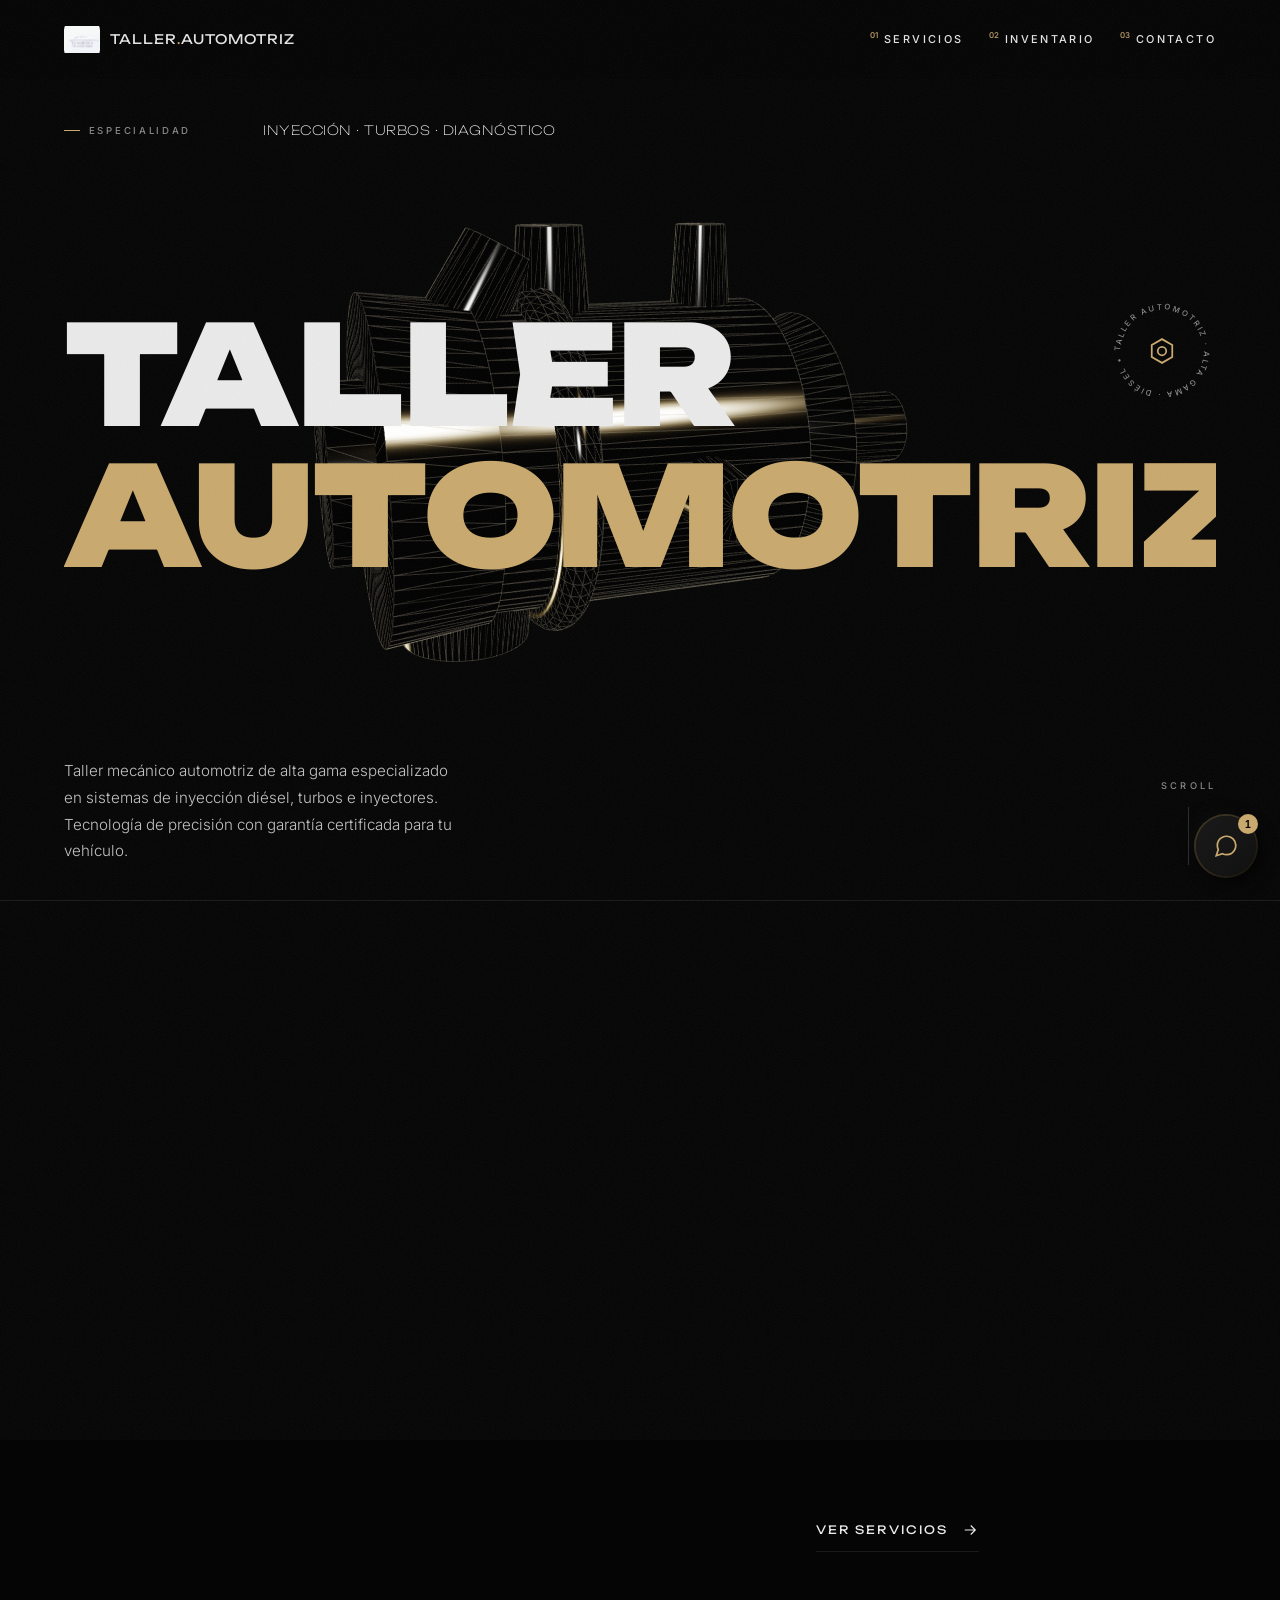
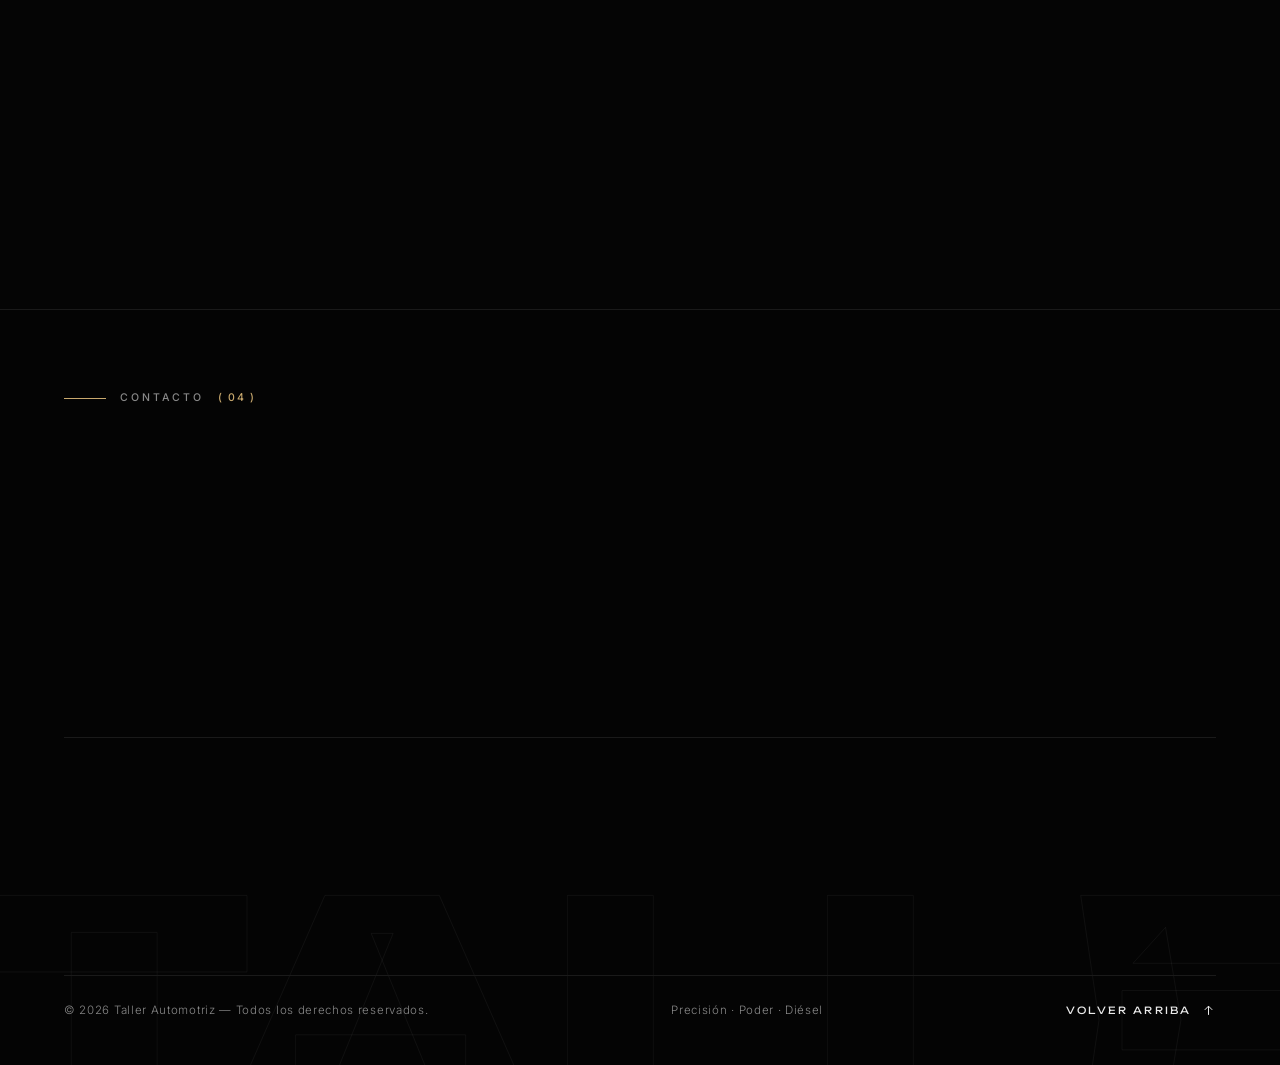
<file: index.html>
<!DOCTYPE html>
<html lang="es">
<head>
  <meta charset="UTF-8" />
    <meta name="viewport" content="width=device-width, initial-scale=1.0" />
    <meta name="theme-color" content="#0d0d0d" />
    <meta http-equiv="Cache-Control" content="no-cache, no-store, must-revalidate" />
    <meta
    name="description"
    content="Taller Automotriz de Alta Gama — Especialistas en sistemas de inyección diésel, bombas, inyectores y turbos. Servicios premium de reparación y reconstrucción."
  />
  <title>Taller Automotriz de Alta Gama · Especialistas en Diésel</title>

  <!-- ============ TIPOGRAFÍAS (Unbounded + Inter) ============ -->
  <link rel="preconnect" href="https://fonts.googleapis.com" />
  <link rel="preconnect" href="https://fonts.gstatic.com" crossorigin />
  <link
    href="https://fonts.googleapis.com/css2?family=Unbounded:wght@200;400;700;900&family=Inter:wght@300;400;500&display=swap"
    rel="stylesheet"
  />

  <!-- ============ HOJA DE ESTILOS ============ -->
    <link rel="stylesheet" href="/styles.css?v=3" />
  <link rel="icon" type="image/jpeg" href="/tumarca aqui.jpeg" />
</head>

<body>
  <!-- ============================================================
       PRELOADER — letras animadas + barra de progreso
       ============================================================ -->
  <div class="preloader" id="preloader" aria-hidden="true">
    <div class="preloader__inner">
      <img src="/tumarca aqui.jpeg" alt="Tu marca aquí" class="preloader__logo" />
      <div class="preloader__words">
        <span class="preloader__word">
          <span class="preloader__letter">T</span><span class="preloader__letter">A</span><span class="preloader__letter">L</span><span class="preloader__letter">L</span><span class="preloader__letter">E</span><span class="preloader__letter">R</span>
        </span>
        <span class="preloader__word preloader__word--accent">
          <span class="preloader__letter">A</span><span class="preloader__letter">U</span><span class="preloader__letter">T</span><span class="preloader__letter">O</span><span class="preloader__letter">M</span><span class="preloader__letter">O</span><span class="preloader__letter">T</span><span class="preloader__letter">R</span><span class="preloader__letter">I</span><span class="preloader__letter">Z</span>
        </span>
      </div>

      <p class="preloader__tagline">Taller Automotriz de Alta Gama — Especialistas en Diésel</p>

      <div class="preloader__bar-wrap">
        <div class="preloader__bar">
          <div class="preloader__bar-fill" id="preloader-bar-fill"></div>
        </div>
        <span class="preloader__percent"><span id="preloader-percent">00</span>%</span>
      </div>
    </div>
  </div>

   <!-- ============================================================
        CAPA 3D — canvas fijo al fondo (Three.js)
        ============================================================ -->
  <canvas id="webgl-canvas" class="webgl" aria-hidden="true"></canvas>

  <!-- Grano de película sutil sobre toda la página -->
  <div class="grain" aria-hidden="true"></div>

  <!-- ============================================================
       NAVEGACIÓN FIJA (mix-blend-mode: difference)
       ============================================================ -->
  <header class="nav" id="nav">
    <a href="#inicio" class="nav__logo hover-target">
       <img src="/tumarca aqui.jpeg" alt="Tu marca aquí" class="nav__logo-img" />
       <span class="nav__logo-text">TALLER<span class="nav__logo-dot">.</span>AUTOMOTRIZ</span>
    </a>
    <nav class="nav__links" aria-label="Navegación principal">
      <a href="#servicios" class="nav__link hover-target"><sup>01</sup>Servicios</a>
      <a href="#inventario" class="nav__link hover-target"><sup>02</sup>Inventario</a>
      <a href="#contacto" class="nav__link hover-target"><sup>03</sup>Contacto</a>
    </nav>
    <button class="nav__burger hover-target" id="nav-burger" aria-label="Abrir menú" aria-expanded="false">
      <span class="nav__burger-line"></span>
      <span class="nav__burger-line"></span>
      <span class="nav__burger-line"></span>
    </button>
  </header>

  <!-- Menú mobile overlay -->
  <div class="nav__mobile" id="nav-mobile" aria-hidden="true">
    <div class="nav__mobile-inner">
      <nav class="nav__mobile-links" aria-label="Menú móvil">
        <a href="#servicios" class="nav__mobile-link hover-target"><span class="nav__mobile-num">01</span>Servicios</a>
        <a href="#inventario" class="nav__mobile-link hover-target"><span class="nav__mobile-num">02</span>Inventario</a>
        <a href="#contacto" class="nav__mobile-link hover-target"><span class="nav__mobile-num">03</span>Contacto</a>
      </nav>
      <div class="nav__mobile-contact">
        <a href="tel:+50685310000" class="nav__mobile-contact-link hover-target">+506 8531-0000</a>
        <a href="https://wa.me/50685310000" target="_blank" rel="noopener" class="nav__mobile-contact-link hover-target">WhatsApp</a>
        <a href="mailto:contacto@tallerautomotriz.com" class="nav__mobile-contact-link hover-target">contacto@tallerautomotriz.com</a>
      </div>
    </div>
  </div>

  <!-- ============================================================
       CONTENIDO PRINCIPAL
       ============================================================ -->
  <main class="site">
    <!-- ================= HERO — 100vh ================= -->
    <section class="hero" id="inicio">
      <div class="hero__meta">
        <span class="hero__meta-label">Especialidad</span>
        <span class="hero__meta-value">Inyección · Turbos · Diagnóstico</span>
      </div>

      <h1 class="hero__title">
         <span class="hero__line"><span class="hero__line-inner">Taller</span></span>
         <span class="hero__line"><span class="hero__line-inner hero__line-inner--accent">Automotriz</span></span>
       </h1>

       <div class="hero__bottom">
         <p class="hero__desc">
           Taller mecánico automotriz de alta gama especializado en sistemas
           de inyección diésel, turbos e inyectores. Tecnología de precisión
           con garantía certificada para tu vehículo.
         </p>

        <div class="hero__scroll">
          <span class="hero__scroll-text">Scroll</span>
          <span class="hero__scroll-line"><span class="hero__scroll-dot"></span></span>
        </div>
      </div>

      <!-- Sello giratorio decorativo -->
      <div class="hero__badge" aria-hidden="true">
        <svg viewBox="0 0 120 120">
          <defs>
            <path id="badge-circle" d="M60,60 m-46,0 a46,46 0 1,1 92,0 a46,46 0 1,1 -92,0" />
          </defs>
          <text class="hero__badge-text">
            <textPath href="#badge-circle">
               TALLER AUTOMOTRIZ · ALTA GAMA · DIÉSEL •
             </textPath>
          </text>
        </svg>
        <svg class="hero__badge-icon" viewBox="0 0 24 24" fill="none" stroke="currentColor" stroke-width="1.4">
          <polygon points="12 2.5 20.2 7.25 20.2 16.75 12 21.5 3.8 16.75 3.8 7.25" />
          <circle cx="12" cy="12" r="3.4" />
        </svg>
      </div>
    </section>

    <!-- ================= DETAILS — sección sticky 300vh ================= -->
    <section class="details" id="detalles">
      <div class="details__pin">
        <div class="details__content">
          <p class="label">
            <span class="label__line"></span>
            Especialistas en Diésel
            <span class="label__index">( 01 )</span>
          </p>

          <h2 class="details__title">
            Sistemas de <span class="details__title--stroke">Inyección</span> Diésel
          </h2>

          <p class="details__text">
            Reparamos y reconstruimos bombas de inyección, inyectores y turbos con
            equipo especializado y personal capacitado. Cada servicio incluye
            diagnóstico, repuestos certificados y garantía por escrito — porque en
            diésel, la precisión no es opcional.
          </p>

          <!-- Stats 2x2 -->
          <div class="details__stats">
            <div class="stat hover-target">
              <span class="stat__value">
                <span class="stat__num" data-count="15">0</span><span class="stat__suffix">+</span>
              </span>
              <span class="stat__label">Años de Experiencia</span>
            </div>
            <div class="stat hover-target">
              <span class="stat__value">
                <span class="stat__num" data-count="500">0</span><span class="stat__suffix">+</span>
              </span>
              <span class="stat__label">Bombas Reparadas</span>
            </div>
            <div class="stat hover-target">
              <span class="stat__value">
                <span class="stat__num" data-count="100">0</span><span class="stat__suffix">%</span>
              </span>
              <span class="stat__label">Garantía Certificada</span>
            </div>
            <div class="stat hover-target">
              <span class="stat__value">
                <span class="stat__num" data-count="24">0</span><span class="stat__suffix">h</span>
              </span>
              <span class="stat__label">Diagnóstico Express</span>
            </div>
          </div>
        </div>

        <!-- Columna derecha: ficha técnica -->
        <aside class="details__aside">
           <span class="details__aside-index">ESPECIALIZADO</span>
          <ul class="details__specs">
            <li><span class="details__specs-mark">—</span>Bomba de inyección diésel — reparación y calibración</li>
            <li><span class="details__specs-mark">—</span>Diagnóstico computarizado — equipo especializado</li>
            <li><span class="details__specs-mark">—</span>Inyectores piezo y solenoide — venta e instalación</li>
            <li><span class="details__specs-mark">—</span>Turbos new y remanufacturados</li>
            <li><span class="details__specs-mark">—</span>Servicio a equipo liviano, pesado, estacionario y marítimo</li>
          </ul>
          <a href="#servicios" class="details__link hover-target">
            Ver servicios
            <svg viewBox="0 0 24 24" fill="none" stroke="currentColor" stroke-width="1.6">
              <path d="M5 12h14M13 6l6 6-6 6" />
            </svg>
          </a>
        </aside>
      </div>
    </section>

    <!-- ================= SERVICES ================= -->
    <section class="services" id="servicios">
      <!-- Marquee infinito -->
      <div class="marquee" aria-hidden="true">
        <div class="marquee__track">
          <div class="marquee__group">
            <span class="marquee__item">Bombas</span><span class="marquee__sep">/</span>
            <span class="marquee__item marquee__item--stroke">Inyectores</span><span class="marquee__sep">/</span>
            <span class="marquee__item">Turbos</span><span class="marquee__sep">/</span>
            <span class="marquee__item marquee__item--stroke">Diagnóstico</span><span class="marquee__sep">/</span>
          </div>
          <div class="marquee__group">
            <span class="marquee__item">Bombas</span><span class="marquee__sep">/</span>
            <span class="marquee__item marquee__item--stroke">Inyectores</span><span class="marquee__sep">/</span>
            <span class="marquee__item">Turbos</span><span class="marquee__sep">/</span>
            <span class="marquee__item marquee__item--stroke">Diagnóstico</span><span class="marquee__sep">/</span>
          </div>
        </div>
      </div>

      <div class="services__inner">
        <div class="services__head">
          <p class="label">
            <span class="label__line"></span>
            Lo que hacemos
            <span class="label__index">( 02 )</span>
          </p>
          <h2 class="services__title">Servicios diésel especializados</h2>
        </div>
        <p class="services__intro">
          Más de 15 años de experiencia. Venta, reparación y reconstrucción de
          sistemas de inyección diésel con garantía y respaldo.
        </p>

        <!-- Grid de tarjetas -->
        <div class="services__grid">
          <article class="service-card hover-target">
            <span class="service-card__ghost" aria-hidden="true">01</span>
            <span class="service-card__num">01 / Inyección</span>
            <h3 class="service-card__title">Bombas de Inyección</h3>
            <p class="service-card__desc">
              Reparación, reconstrucción y venta de bombas de inyección diésel.
              Diagnóstico computarizado con equipo especializado y garantía en cada servicio.
            </p>
            <ul class="service-card__list">
              <li>Bombas Common Rail y rotativas</li>
              <li>Calibración con banco de pruebas</li>
              <li>Componentes certificados</li>
            </ul>
            <a href="#contacto" class="service-card__cta hover-target">
              Solicitar servicio
              <svg viewBox="0 0 24 24" fill="none" stroke="currentColor" stroke-width="1.6">
                <path d="M7 17L17 7M9 7h8v8" />
              </svg>
            </a>
          </article>

          <article class="service-card hover-target">
            <span class="service-card__ghost" aria-hidden="true">02</span>
            <span class="service-card__num">02 / Componentes</span>
            <h3 class="service-card__title">Inyectores &amp; Turbos</h3>
            <p class="service-card__desc">
              Venta e instalación de inyectores y turbocargadores para todo tipo de
              equipo liviano, pesado, estacionario y marítimo.
            </p>
            <ul class="service-card__list">
              <li>Inyectores piezo y solenoide</li>
              <li>Turbos new y remanufacturados</li>
              <li>Prueba y ajuste post-instalación</li>
            </ul>
            <a href="#contacto" class="service-card__cta hover-target">
              Solicitar servicio
              <svg viewBox="0 0 24 24" fill="none" stroke="currentColor" stroke-width="1.6">
                <path d="M7 17L17 7M9 7h8v8" />
              </svg>
            </a>
          </article>

          <article class="service-card hover-target">
            <span class="service-card__ghost" aria-hidden="true">03</span>
            <span class="service-card__num">03 / Diagnóstico</span>
            <h3 class="service-card__title">Servicio Especializado</h3>
            <p class="service-card__desc">
              Diagnóstico computarizado, mantenimiento preventivo y correctivo.
              Personal capacitado con más de 15 años de experiencia en sistemas diésel.
            </p>
            <ul class="service-card__list">
              <li>Escáner diagnóstico diésel</li>
              <li>Mantenimiento preventivo</li>
              <li>Servicio a domicilio</li>
            </ul>
            <a href="#contacto" class="service-card__cta hover-target">
              Solicitar servicio
              <svg viewBox="0 0 24 24" fill="none" stroke="currentColor" stroke-width="1.6">
                <path d="M7 17L17 7M9 7h8v8" />
              </svg>
            </a>
          </article>
        </div>
      </div>

      <!-- ================= INVENTARIO / PLATAFORMAS ================= -->
      <div class="inventory" id="inventario">
        <div class="inventory__inner">
          <p class="label">
            <span class="label__line"></span>
            Inventario &amp; Plataformas
            <span class="label__index">( 03 )</span>
          </p>
          <h2 class="inventory__title">Plataformas que&nbsp;atendemos</h2>
          <p class="inventory__text">
            Servicio a todo tipo de equipo diésel: liviano, pesado, estacionario y
             marítimo. Componentes originales y alternos certificados.
          </p>

          <div class="inventory__chips">
            <span class="chip hover-target">Cummins</span>
            <span class="chip hover-target">Caterpillar</span>
            <span class="chip hover-target">Duramax</span>
            <span class="chip hover-target">Power Stroke</span>
            <span class="chip hover-target">Hino</span>
            <span class="chip hover-target">Isuzu</span>
            <span class="chip hover-target">Mitsubishi Fuso</span>
            <span class="chip hover-target">Kubota</span>
            <span class="chip hover-target">Yanmar</span>
            <span class="chip hover-target">Volvo Penta</span>
          </div>
        </div>
      </div>
    </section>

    <!-- ================= FOOTER / CONTACTO ================= -->
    <footer class="footer" id="contacto">
       <span class="footer__ghost" aria-hidden="true">Taller</span>

      <div class="footer__inner">
        <div class="footer__cta">
          <p class="label">
            <span class="label__line"></span>
            Contacto
            <span class="label__index">( 04 )</span>
          </p>
           <a href="mailto:info@tallerautomotriz.com" class="footer__cta-link hover-target">
            <span>¿Listo para potenciar<br />tu motor<span class="footer__cta-accent">?</span></span>
            <span class="footer__cta-arrow" aria-hidden="true">
              <svg viewBox="0 0 24 24" fill="none" stroke="currentColor" stroke-width="1.4">
                <path d="M7 17L17 7M9 7h8v8" />
              </svg>
            </span>
          </a>
        </div>

        <div class="footer__grid">
          <div class="footer__col">
            <h4 class="footer__col-title">Taller</h4>
             <p class="footer__col-text">
               Dirección disponible bajo consulta.<br />
               Servicio a nivel nacional e internacional.
             </p>
          </div>

          <div class="footer__col">
            <h4 class="footer__col-title">Directo</h4>
            <p class="footer__col-text">
              <a href="tel:+50685310000" class="footer__col-link hover-target">+506 8531-0000</a><br />
              <a href="https://wa.me/50685310000" target="_blank" rel="noopener" class="footer__col-link hover-target">WhatsApp · +506 8531-0000</a><br />
               <a href="mailto:info@tallerautomotriz.com" class="footer__col-link hover-target">info@tallerautomotriz.com</a>
            </p>
          </div>

          <div class="footer__col">
            <h4 class="footer__col-title">Horario</h4>
            <p class="footer__col-text">
              Lun — Vie · 7:30 – 17:00<br />
              Sáb · 8:00 – 12:00<br />
              <span class="footer__col-muted">Dom · cerrado</span>
            </p>
          </div>

          <div class="footer__col">
            <h4 class="footer__col-title">Redes</h4>
            <ul class="footer__social">
              <li>
                <a href="https://www.facebook.com/tallerautomotriz" target="_blank" rel="noopener" class="footer__social-link hover-target">
                  Facebook
                  <svg viewBox="0 0 24 24" fill="none" stroke="currentColor" stroke-width="1.6"><path d="M7 17L17 7M9 7h8v8" /></svg>
                </a>
              </li>
              <li>
                <a href="https://www.instagram.com" target="_blank" rel="noopener" class="footer__social-link hover-target">
                  Instagram
                  <svg viewBox="0 0 24 24" fill="none" stroke="currentColor" stroke-width="1.6"><path d="M7 17L17 7M9 7h8v8" /></svg>
                </a>
              </li>
              <li>
                <a href="https://www.youtube.com" target="_blank" rel="noopener" class="footer__social-link hover-target">
                  YouTube
                  <svg viewBox="0 0 24 24" fill="none" stroke="currentColor" stroke-width="1.6"><path d="M7 17L17 7M9 7h8v8" /></svg>
                </a>
              </li>
            </ul>
          </div>
        </div>

        <div class="footer__bottom">
         <span>© 2026 Taller Automotriz — Todos los derechos reservados.</span>
           <span class="footer__bottom-mid">Precisión · Poder · Diésel</span>
          <a href="#inicio" class="footer__top hover-target">
            Volver arriba
            <svg viewBox="0 0 24 24" fill="none" stroke="currentColor" stroke-width="1.6">
              <path d="M12 19V5M6 11l6-6 6 6" />
            </svg>
          </a>
        </div>
      </div>
    </footer>
  </main>

  <!-- ============================================================
       CHATBOT ASISTENTE IA — widget flotante
       ============================================================ -->
  <div class="chatbot" id="chatbot">
    <button class="chatbot__toggle hover-target" id="chatbot-toggle" aria-label="Abrir chat">
      <svg class="chatbot__icon-chat" viewBox="0 0 24 24" fill="none" stroke="currentColor" stroke-width="1.6">
        <path d="M21 11.5a8.38 8.38 0 0 1-.9 3.8 8.5 8.5 0 0 1-7.6 4.7 8.38 8.38 0 0 1-3.8-.9L3 21l1.9-5.7a8.38 8.38 0 0 1-.9-3.8 8.5 8.5 0 0 1 4.7-7.6 8.38 8.38 0 0 1 3.8-.9h.5a8.48 8.48 0 0 1 8 8v.5z"/>
      </svg>
      <svg class="chatbot__icon-close" viewBox="0 0 24 24" fill="none" stroke="currentColor" stroke-width="2">
        <path d="M18 6L6 18M6 6l12 12"/>
      </svg>
      <span class="chatbot__badge">1</span>
    </button>

    <div class="chatbot__window" id="chatbot-window">
      <div class="chatbot__header">
        <div class="chatbot__header-info">
          <div class="chatbot__avatar">
             <img src="/tumarca aqui.jpeg" alt="Tu marca aquí" />
          </div>
          <div>
             <h4 class="chatbot__name">Taller Automotriz IA</h4>
            <span class="chatbot__status"><span class="chatbot__status-dot"></span>En línea 24/7</span>
          </div>
        </div>
        <button class="chatbot__close hover-target" id="chatbot-close" aria-label="Cerrar chat">
          <svg viewBox="0 0 24 24" fill="none" stroke="currentColor" stroke-width="2"><path d="M18 6L6 18M6 6l12 12"/></svg>
        </button>
      </div>

      <div class="chatbot__messages" id="chatbot-messages">
        <div class="chatbot__msg chatbot__msg--bot">
           <p>¡Hola! Soy el asistente de <strong>Taller Automotriz</strong>. 👋</p>
           <p>¿En qué puedo ayudarle hoy? Puedo ayudarle con:</p>
          <ul>
            <li>🔧 Bombas de inyección</li>
            <li>💨 Inyectores y turbos</li>
            <li>📞 Agendar una cita</li>
            <li>💰 Cotizaciones</li>
          </ul>
        </div>
      </div>

      <form class="chatbot__input" id="chatbot-form">
        <input type="text" id="chatbot-input" placeholder="Escriba su consulta..." autocomplete="off" />
        <button type="submit" class="chatbot__send hover-target" aria-label="Enviar">
          <svg viewBox="0 0 24 24" fill="none" stroke="currentColor" stroke-width="1.8"><path d="M22 2L11 13M22 2l-7 20-4-9-9-4 20-7z"/></svg>
        </button>
      </form>
    </div>
  </div>

  <!-- ============================================================
       LIBRERÍAS (locales) — Three.js · GSAP + ScrollTrigger · Lenis
       ============================================================ -->
  <script src="/vendor/three.min.js"></script>
  <script src="/vendor/gsap.min.js"></script>
  <script src="/vendor/ScrollTrigger.min.js"></script>
  <script src="/vendor/lenis.min.js"></script>

  <!-- Lógica principal -->
  <script src="/main.js?v=3"></script>
</body>
</html>
</file>
<file: styles.css>
/* ==============================================================
    TALLER AUTOMOTRIZ — styles.css
    Diseño editorial premium · mobile-first
    Paleta: #050505 / #EAEAEA / #C9A96E / #888888 / #1a1a1a
    ============================================================== */

/* ============ 1. VARIABLES & RESET ============ */
:root {
  --bg: #050505;
  --text: #EAEAEA;
  --accent: #C9A96E;
  --gray: #888888;
  --dark: #1a1a1a;
  --dark-soft: #0d0d0d;
  --font-display: 'Unbounded', 'Arial Black', sans-serif;
  --font-body: 'Inter', 'Helvetica Neue', sans-serif;
  --ease-out: cubic-bezier(0.22, 0.61, 0.36, 1);
  --pad: 6vw;
}

*,
*::before,
*::after {
  margin: 0;
  padding: 0;
  box-sizing: border-box;
}

html {
  background: var(--bg);
  /* Lenis controla el scroll; evitamos doble suavizado nativo */
  scroll-behavior: auto;
}

html.lenis,
html.lenis body {
  height: auto;
}

.lenis.lenis-smooth {
  scroll-behavior: auto !important;
}

body {
  background: var(--bg);
  color: var(--text);
  font-family: var(--font-body);
  font-weight: 300;
  line-height: 1.6;
  -webkit-font-smoothing: antialiased;
  overflow-x: hidden;
}

img,
svg,
canvas {
  display: block;
  max-width: 100%;
}

a {
  color: inherit;
  text-decoration: none;
}

ul {
  list-style: none;
}

::selection {
  background: var(--accent);
  color: var(--bg);
}

:focus-visible {
  outline: 1px solid var(--accent);
  outline-offset: 4px;
}

/* Scrollbar personalizada */
::-webkit-scrollbar {
  width: 9px;
}
::-webkit-scrollbar-track {
  background: #0a0a0a;
}
::-webkit-scrollbar-thumb {
  background: #262626;
  border: 2px solid #0a0a0a;
}
::-webkit-scrollbar-thumb:hover {
  background: var(--accent);
}

/* ============ 2. UTILIDADES ============ */
.label {
  display: flex;
  align-items: center;
  gap: 0.9rem;
  font-family: var(--font-body);
  font-weight: 500;
  font-size: 0.66rem;
  letter-spacing: 0.28em;
  text-transform: uppercase;
  color: var(--gray);
}

.label__line {
  width: 42px;
  height: 1px;
  background: var(--accent);
  flex-shrink: 0;
}

.label__index {
  color: var(--accent);
  letter-spacing: 0.14em;
}

/* ============ 3. CAPA 3D + GRANO ============ */
.webgl {
  position: fixed;
  inset: 0;
  width: 100%;
  height: 100%;
  z-index: 0;
  pointer-events: none;
}

.site {
  position: relative;
  z-index: 1;
}

/* Grano de película (SVG turbulence) */
.grain {
  position: fixed;
  inset: -60%;
  width: 220%;
  height: 220%;
  z-index: 8000;
  pointer-events: none;
  opacity: 0.05;
  background-image: url("data:image/svg+xml,%3Csvg viewBox='0 0 256 256' xmlns='http://www.w3.org/2000/svg'%3E%3Cfilter id='n'%3E%3CfeTurbulence type='fractalNoise' baseFrequency='0.8' numOctaves='4' stitchTiles='stitch'/%3E%3C/filter%3E%3Crect width='100%25' height='100%25' filter='url(%23n)'/%3E%3C/svg%3E");
  background-size: 256px 256px;
  animation: grain 9s steps(6) infinite;
}

@keyframes grain {
  0%   { transform: translate(0, 0); }
  20%  { transform: translate(-4%, 3%); }
  40%  { transform: translate(3%, -5%); }
  60%  { transform: translate(-3%, -2%); }
  80%  { transform: translate(5%, 4%); }
  100% { transform: translate(0, 0); }
}

 /* ============ 5. PRELOADER ============ */
.preloader {
  position: fixed;
  inset: 0;
  z-index: 9000;
  background: var(--bg);
  display: flex;
  align-items: center;
  justify-content: center;
}

.preloader__inner {
  width: min(680px, 84vw);
  text-align: center;
  will-change: transform, opacity;
}

.preloader__logo {
  width: 80px;
  height: 80px;
  object-fit: contain;
  margin-bottom: 1.5rem;
  filter: brightness(1.2);
  border-radius: 14px;
}

.preloader__words {
  display: flex;
  flex-direction: column;
  align-items: center;
  gap: 0.1em;
  font-family: var(--font-display);
  font-weight: 900;
  font-size: clamp(1.7rem, 8vw, 4.4rem);
  letter-spacing: 0.02em;
  text-transform: uppercase;
  line-height: 1.1;
}

.preloader__word {
  display: inline-flex;
  overflow: hidden;
  padding-bottom: 0.08em;
}

.preloader__word--accent {
  color: transparent;
  -webkit-text-stroke: 1.5px var(--accent);
}

.preloader__letter {
  display: inline-block;
  will-change: transform;
}

.preloader__tagline {
  margin-top: 1.6rem;
  font-size: 0.62rem;
  font-weight: 500;
  letter-spacing: 0.32em;
  text-transform: uppercase;
  color: var(--gray);
}

.preloader__bar-wrap {
  margin-top: 2.4rem;
  display: flex;
  align-items: center;
  gap: 1.1rem;
}

.preloader__bar {
  flex: 1;
  height: 2px;
  background: var(--dark);
  overflow: hidden;
}

.preloader__bar-fill {
  height: 100%;
  width: 100%;
  background: var(--accent);
  transform: scaleX(0);
  transform-origin: left center;
}

.preloader__percent {
  font-family: var(--font-display);
  font-weight: 200;
  font-size: 0.85rem;
  color: var(--gray);
  min-width: 3.2ch;
  text-align: right;
  font-variant-numeric: tabular-nums;
}

/* ============ 6. NAVEGACIÓN ============ */
.nav {
  position: fixed;
  top: 0;
  left: 0;
  right: 0;
  z-index: 900;
  display: flex;
  align-items: center;
  justify-content: space-between;
  padding: 1.35rem var(--pad);
  mix-blend-mode: difference;
  transition: padding 0.4s var(--ease-out), background-color 0.4s ease;
}

/* Estado con scroll: blur + fondo sutil */
.nav.nav--scrolled {
  padding: 0.85rem var(--pad);
  background: rgba(5, 5, 5, 0.55);
  -webkit-backdrop-filter: blur(14px);
  backdrop-filter: blur(14px);
}

/* Cuando el menú mobile está abierto: desactivar blend mode */
.nav.nav--open {
  mix-blend-mode: normal;
  background: rgba(10, 10, 10, 0.9);
  -webkit-backdrop-filter: blur(16px);
  backdrop-filter: blur(16px);
  z-index: 1100;
}

.nav__logo {
  display: flex;
  align-items: center;
  gap: 0.6rem;
  font-family: var(--font-display);
  font-weight: 400;
  font-size: 0.82rem;
  letter-spacing: 0.08em;
  text-transform: uppercase;
}

.nav__logo-img {
  width: 36px;
  height: 36px;
  object-fit: contain;
  filter: brightness(1.1);
  border-radius: 8px;
}

.nav__logo-dot {
  color: var(--accent);
}

.nav__links {
  display: flex;
  gap: 1.6rem;
}

.nav__link {
  position: relative;
  font-size: 0.68rem;
  font-weight: 500;
  letter-spacing: 0.22em;
  text-transform: uppercase;
  color: var(--text);
  padding-bottom: 3px;
}

.nav__link sup {
  color: var(--accent);
  font-size: 0.5rem;
  margin-right: 0.35rem;
  letter-spacing: 0;
}

.nav__link::after {
  content: '';
  position: absolute;
  left: 0;
  bottom: 0;
  width: 100%;
  height: 1px;
  background: var(--accent);
  transform: scaleX(0);
  transform-origin: right center;
  transition: transform 0.4s var(--ease-out);
}

.nav__link:hover::after {
  transform: scaleX(1);
  transform-origin: left center;
}

/* ============ 7. HERO ============ */
.hero {
  position: relative;
  min-height: 100vh;
  min-height: 100svh;
  display: flex;
  flex-direction: column;
  justify-content: space-between;
  padding: 6.5rem var(--pad) 2.2rem;
}

.hero__meta {
  display: flex;
  flex-wrap: wrap;
  gap: 1.4rem 3rem;
}

.hero__meta-item {
  display: flex;
  flex-direction: column;
  gap: 0.4rem;
}

.hero__meta-label {
  display: flex;
  align-items: center;
  gap: 0.55rem;
  font-size: 0.6rem;
  font-weight: 500;
  letter-spacing: 0.28em;
  text-transform: uppercase;
  color: var(--gray);
}

.hero__meta-label::before {
  content: '';
  width: 16px;
  height: 1px;
  background: var(--accent);
}

.hero__meta-value {
  font-family: var(--font-display);
  font-weight: 200;
  font-size: 0.8rem;
  letter-spacing: 0.04em;
  text-transform: uppercase;
}

.hero__title {
  font-family: var(--font-display);
  font-weight: 900;
  font-size: clamp(2.5rem, 10.8vw, 9.6rem);
  line-height: 0.96;
  letter-spacing: -0.02em;
  text-transform: uppercase;
  margin: 3rem 0;
}

.hero__line {
  display: block;
  overflow: hidden;
  padding-bottom: 0.06em;
}

.hero__line-inner {
  display: block;
  will-change: transform;
}

.hero__line-inner--stroke {
  color: transparent;
  -webkit-text-stroke: 2px var(--text);
}

 .hero__line-inner--accent {
  color: var(--accent);
}

@media (max-width: 767px) {
  .hero__title {
    font-size: clamp(1.8rem, 8vw, 3.5rem);
    overflow-wrap: break-word;
    word-break: break-word;
  }
  .hero__line {
    overflow-wrap: break-word;
    word-break: break-word;
  }
  .hero__line-inner {
    overflow-wrap: break-word;
    word-break: break-word;
  }
}

.hero__bottom {
  display: flex;
  align-items: flex-end;
  justify-content: space-between;
  gap: 2rem;
}

.hero__desc {
  max-width: 400px;
  font-size: 0.95rem;
  font-weight: 300;
  line-height: 1.75;
  color: #c4c4c4;
}

/* Indicador de scroll */
.hero__scroll {
  display: flex;
  flex-direction: column;
  align-items: center;
  gap: 0.8rem;
  flex-shrink: 0;
}

.hero__scroll-text {
  font-size: 0.58rem;
  font-weight: 500;
  letter-spacing: 0.34em;
  text-transform: uppercase;
  color: var(--gray);
}

.hero__scroll-line {
  position: relative;
  width: 1px;
  height: 58px;
  background: #2c2c2c;
  overflow: hidden;
}

.hero__scroll-dot {
  position: absolute;
  top: -6px;
  left: -2px;
  width: 5px;
  height: 5px;
  border-radius: 50%;
  background: var(--accent);
  animation: scroll-dot 1.9s var(--ease-out) infinite;
}

@keyframes scroll-dot {
  0%   { transform: translateY(0); opacity: 0; }
  25%  { opacity: 1; }
  80%  { opacity: 1; }
  100% { transform: translateY(60px); opacity: 0; }
}

/* Sello giratorio */
.hero__badge {
  position: absolute;
  right: 5vw;
  top: 33%;
  width: 108px;
  height: 108px;
  color: var(--text);
  display: none;
}

.hero__badge svg:first-child {
  position: absolute;
  inset: 0;
  animation: spin 18s linear infinite;
}

.hero__badge-text {
  font-family: var(--font-body);
  font-weight: 500;
  font-size: 8.6px;
  letter-spacing: 2.4px;
  fill: var(--gray);
  text-transform: uppercase;
}

.hero__badge-icon {
  position: absolute;
  top: 50%;
  left: 50%;
  width: 30px;
  height: 30px;
  transform: translate(-50%, -50%);
  color: var(--accent);
}

@keyframes spin {
  to { transform: rotate(360deg); }
}

/* ============ 8. DETAILS (sticky) ============ */
.details {
  position: relative;
  border-top: 1px solid var(--dark);
}

.details__pin {
  min-height: 100vh;
  min-height: 100svh;
  display: flex;
  align-items: center;
  gap: 4rem;
  padding: 6rem var(--pad);
}

.details__content {
  width: 100%;
}

.details__title {
  font-family: var(--font-display);
  font-weight: 700;
  font-size: clamp(1.7rem, 4.4vw, 3.6rem);
  line-height: 1.08;
  letter-spacing: -0.01em;
  text-transform: uppercase;
  margin: 1.8rem 0 1.6rem;
}

.details__title--stroke {
  color: transparent;
  -webkit-text-stroke: 1.5px var(--accent);
}

.details__text {
  max-width: 46ch;
  font-size: 0.98rem;
  line-height: 1.8;
  color: #bdbdbd;
}

/* Stats 2x2 */
.details__stats {
  margin-top: 3rem;
  display: grid;
  grid-template-columns: repeat(2, 1fr);
  gap: 0 2.4rem;
}

.stat {
  position: relative;
  padding: 1.5rem 0 1.4rem;
  border-top: 1px solid var(--dark);
  transition: border-color 0.4s ease;
}

.stat::before {
  content: '';
  position: absolute;
  top: -1px;
  left: 0;
  width: 100%;
  height: 1px;
  background: var(--accent);
  transform: scaleX(0);
  transform-origin: left center;
  transition: transform 0.5s var(--ease-out);
}

.stat:hover::before {
  transform: scaleX(1);
}

.stat__value {
  display: flex;
  align-items: baseline;
  font-family: var(--font-display);
  font-weight: 700;
  font-size: clamp(2rem, 4vw, 3.2rem);
  line-height: 1;
  font-variant-numeric: tabular-nums;
  transition: color 0.4s ease;
}

.stat:hover .stat__value {
  color: var(--accent);
}

.stat__suffix {
  font-weight: 200;
  font-size: 0.55em;
  color: var(--accent);
  margin-left: 0.15em;
}

.stat__label {
  display: block;
  margin-top: 0.7rem;
  font-size: 0.64rem;
  font-weight: 500;
  letter-spacing: 0.24em;
  text-transform: uppercase;
  color: var(--gray);
}

/* Ficha técnica lateral */
.details__aside {
  display: none;
}

.details__aside-index {
  font-family: var(--font-display);
  font-weight: 200;
  font-size: 0.8rem;
  letter-spacing: 0.3em;
  color: var(--gray);
}

.details__specs {
  margin: 2rem 0 2.6rem;
  display: flex;
  flex-direction: column;
  gap: 1.05rem;
}

.details__specs li {
  display: flex;
  gap: 0.9rem;
  align-items: baseline;
  font-size: 0.86rem;
  color: #c4c4c4;
  border-bottom: 1px solid rgba(26, 26, 26, 0.9);
  padding-bottom: 1.05rem;
  transition: color 0.35s ease, padding-left 0.35s var(--ease-out);
}

.details__specs li:hover {
  color: var(--text);
  padding-left: 0.4rem;
}

.details__specs-mark {
  color: var(--accent);
  font-weight: 500;
}

.details__link {
  display: inline-flex;
  align-items: center;
  gap: 0.8rem;
  font-family: var(--font-display);
  font-weight: 400;
  font-size: 0.72rem;
  letter-spacing: 0.18em;
  text-transform: uppercase;
  color: var(--text);
  border-bottom: 1px solid var(--dark);
  padding-bottom: 0.7rem;
  transition: color 0.35s ease, border-color 0.35s ease;
}

.details__link svg {
  width: 18px;
  height: 18px;
  transition: transform 0.4s var(--ease-out);
}

.details__link:hover {
  color: var(--accent);
  border-color: var(--accent);
}

.details__link:hover svg {
  transform: translateX(6px);
}

/* ============ 9. SERVICES ============ */
.services {
  position: relative;
  border-top: 1px solid var(--dark);
}

/* --- Marquee infinito --- */
.marquee {
  overflow: hidden;
  padding: 1.6rem 0;
  border-bottom: 1px solid var(--dark);
}

.marquee__track {
  display: flex;
  width: max-content;
  animation: marquee 24s linear infinite;
}

.marquee:hover .marquee__track {
  animation-play-state: paused;
}

.marquee__group {
  display: flex;
  align-items: center;
  gap: 2.6rem;
  padding-right: 2.6rem;
}

.marquee__item {
  font-family: var(--font-display);
  font-weight: 700;
  font-size: clamp(2.2rem, 6vw, 4.8rem);
  line-height: 1;
  letter-spacing: -0.01em;
  text-transform: uppercase;
  white-space: nowrap;
}

.marquee__item--stroke {
  color: transparent;
  -webkit-text-stroke: 1px rgba(234, 234, 234, 0.55);
}

.marquee__sep {
  font-family: var(--font-display);
  font-weight: 200;
  font-size: clamp(1.8rem, 5vw, 3.8rem);
  color: var(--accent);
}

@keyframes marquee {
  to { transform: translateX(-50%); }
}

/* --- Cabecera + grid --- */
.services__inner {
  padding: 5rem var(--pad) 5.5rem;
}

.services__head {
  display: flex;
  flex-direction: column;
  gap: 1.6rem;
}

.services__title {
  font-family: var(--font-display);
  font-weight: 700;
  font-size: clamp(1.7rem, 4.4vw, 3.4rem);
  line-height: 1.08;
  text-transform: uppercase;
  letter-spacing: -0.01em;
}

.services__intro {
  max-width: 44ch;
  margin-top: 1.2rem;
  font-size: 0.95rem;
  line-height: 1.75;
  color: var(--gray);
}

.services__grid {
  margin-top: 3.2rem;
  display: grid;
  grid-template-columns: 1fr;
  gap: 1rem;
}

/* --- Tarjetas --- */
.service-card {
  position: relative;
  overflow: hidden;
  display: flex;
  flex-direction: column;
  gap: 1.1rem;
  padding: 2.2rem 1.7rem 2rem;
  border: 1px solid var(--dark);
  background: rgba(10, 10, 10, 0.42);
  transition:
    transform 0.55s var(--ease-out),
    background-color 0.55s ease,
    border-color 0.55s ease;
}

.service-card::before {
  content: '';
  position: absolute;
  top: 0;
  left: 0;
  width: 100%;
  height: 2px;
  background: var(--accent);
  transform: scaleX(0);
  transform-origin: left center;
  transition: transform 0.55s var(--ease-out);
}

.service-card:hover {
  transform: translateY(-10px);
  background: var(--dark-soft);
  border-color: #2b2b2b;
}

.service-card:hover::before {
  transform: scaleX(1);
}

.service-card__ghost {
  position: absolute;
  right: -0.06em;
  bottom: -0.32em;
  font-family: var(--font-display);
  font-weight: 900;
  font-size: 7.5rem;
  line-height: 1;
  color: transparent;
  -webkit-text-stroke: 1px rgba(234, 234, 234, 0.07);
  pointer-events: none;
  transition: -webkit-text-stroke-color 0.5s ease;
}

.service-card:hover .service-card__ghost {
  -webkit-text-stroke-color: rgba(255, 59, 0, 0.22);
}

.service-card__num {
  font-size: 0.64rem;
  font-weight: 500;
  letter-spacing: 0.26em;
  text-transform: uppercase;
  color: var(--gray);
  transition: color 0.4s ease;
}

.service-card:hover .service-card__num {
  color: var(--accent);
}

.service-card__title {
  font-family: var(--font-display);
  font-weight: 400;
  font-size: 1.08rem;
  letter-spacing: 0.03em;
  text-transform: uppercase;
  line-height: 1.3;
}

.service-card__desc {
  font-size: 0.92rem;
  line-height: 1.75;
  color: #b9b9b9;
}

.service-card__list {
  display: flex;
  flex-direction: column;
  gap: 0.5rem;
  padding-top: 0.4rem;
}

.service-card__list li {
  position: relative;
  padding-left: 1.3rem;
  font-size: 0.8rem;
  color: var(--gray);
}

.service-card__list li::before {
  content: '—';
  position: absolute;
  left: 0;
  color: var(--accent);
}

.service-card__cta {
  margin-top: auto;
  display: inline-flex;
  align-items: center;
  gap: 0.7rem;
  padding-top: 1.2rem;
  font-family: var(--font-display);
  font-weight: 400;
  font-size: 0.66rem;
  letter-spacing: 0.2em;
  text-transform: uppercase;
  color: var(--text);
  transition: color 0.35s ease;
}

.service-card__cta svg {
  width: 16px;
  height: 16px;
  transition: transform 0.4s var(--ease-out);
}

.service-card__cta:hover {
  color: var(--accent);
}

.service-card__cta:hover svg {
  transform: translate(4px, -4px);
}

/* ============ 10. INVENTARIO ============ */
.inventory {
  border-top: 1px solid var(--dark);
}

.inventory__inner {
  padding: 5rem var(--pad) 5.5rem;
}

.inventory__title {
  font-family: var(--font-display);
  font-weight: 700;
  font-size: clamp(1.5rem, 3.6vw, 2.7rem);
  line-height: 1.12;
  text-transform: uppercase;
  margin: 1.6rem 0 1rem;
  max-width: 22ch;
}

.inventory__text {
  max-width: 52ch;
  font-size: 0.95rem;
  line-height: 1.75;
  color: var(--gray);
}

.inventory__chips {
  margin-top: 2.8rem;
  display: flex;
  flex-wrap: wrap;
  gap: 0.8rem;
}

.chip {
  padding: 0.85rem 1.5rem;
  border: 1px solid var(--dark);
  font-family: var(--font-display);
  font-weight: 400;
  font-size: 0.72rem;
  letter-spacing: 0.14em;
  text-transform: uppercase;
  color: var(--gray);
  transition:
    color 0.4s ease,
    border-color 0.4s ease,
    background-color 0.4s ease,
    transform 0.4s var(--ease-out);
}

.chip:hover {
  color: var(--text);
  border-color: var(--accent);
  background: rgba(255, 59, 0, 0.07);
  transform: translateY(-4px);
}

/* ============ 11. FOOTER ============ */
.footer {
  position: relative;
  overflow: hidden;
  border-top: 1px solid var(--dark);
  background: rgba(5, 5, 5, 0.92);
}

.footer__ghost {
  position: absolute;
  left: -2vw;
  bottom: -7vw;
  font-family: var(--font-display);
  font-weight: 900;
  font-size: 26vw;
  line-height: 0.8;
  text-transform: uppercase;
  color: transparent;
  -webkit-text-stroke: 1px rgba(234, 234, 234, 0.05);
  pointer-events: none;
  user-select: none;
}

.footer__inner {
  position: relative;
  padding: 5rem var(--pad) 2.2rem;
}

.footer__cta {
  border-bottom: 1px solid var(--dark);
}

.footer__cta-link {
  display: flex;
  align-items: center;
  justify-content: space-between;
  gap: 2rem;
  padding: 3rem 0 3.4rem;
  font-family: var(--font-display);
  font-weight: 700;
  font-size: clamp(1.7rem, 5.6vw, 4.6rem);
  line-height: 1.06;
  text-transform: uppercase;
  letter-spacing: -0.01em;
  color: var(--text);
  transition: color 0.5s ease;
}

.footer__cta-accent {
  color: var(--accent);
}

.footer__cta-arrow {
  flex-shrink: 0;
  display: grid;
  place-items: center;
  width: clamp(58px, 8vw, 96px);
  height: clamp(58px, 8vw, 96px);
  border: 1px solid var(--dark);
  border-radius: 50%;
  transition:
    background-color 0.5s ease,
    border-color 0.5s ease,
    transform 0.5s var(--ease-out);
}

.footer__cta-arrow svg {
  width: 34%;
  height: 34%;
  transition: transform 0.5s var(--ease-out);
}

.footer__cta-link:hover {
  color: var(--accent);
}

.footer__cta-link:hover .footer__cta-arrow {
  background: var(--accent);
  border-color: var(--accent);
  color: var(--bg);
  transform: rotate(45deg);
}

/* Columnas de información */
.footer__grid {
  display: grid;
  grid-template-columns: 1fr;
  gap: 2.6rem;
  padding: 3.4rem 0;
}

.footer__col-title {
  display: flex;
  align-items: center;
  gap: 0.6rem;
  font-family: var(--font-body);
  font-weight: 500;
  font-size: 0.62rem;
  letter-spacing: 0.3em;
  text-transform: uppercase;
  color: var(--gray);
  margin-bottom: 1.1rem;
}

.footer__col-title::before {
  content: '';
  width: 14px;
  height: 1px;
  background: var(--accent);
}

.footer__col-text {
  font-size: 0.9rem;
  line-height: 1.9;
  color: #c4c4c4;
}

.footer__col-muted {
  color: var(--gray);
}

.footer__col-link {
  position: relative;
  color: #c4c4c4;
  transition: color 0.35s ease;
}

.footer__col-link::after {
  content: '';
  position: absolute;
  left: 0;
  bottom: -2px;
  width: 100%;
  height: 1px;
  background: var(--accent);
  transform: scaleX(0);
  transform-origin: right center;
  transition: transform 0.4s var(--ease-out);
}

.footer__col-link:hover {
  color: var(--accent);
}

.footer__col-link:hover::after {
  transform: scaleX(1);
  transform-origin: left center;
}

.footer__social {
  display: flex;
  flex-direction: column;
  gap: 0.55rem;
}

.footer__social-link {
  display: inline-flex;
  align-items: center;
  gap: 0.6rem;
  font-size: 0.9rem;
  color: #c4c4c4;
  transition: color 0.35s ease, transform 0.35s var(--ease-out);
}

.footer__social-link svg {
  width: 14px;
  height: 14px;
  opacity: 0;
  transform: translate(-6px, 6px);
  transition: opacity 0.35s ease, transform 0.35s var(--ease-out);
}

.footer__social-link:hover {
  color: var(--accent);
  transform: translateX(4px);
}

.footer__social-link:hover svg {
  opacity: 1;
  transform: translate(0, 0);
}

/* Barra inferior */
.footer__bottom {
  display: flex;
  flex-direction: column;
  gap: 1rem;
  align-items: flex-start;
  padding: 1.6rem 0 0.6rem;
  border-top: 1px solid var(--dark);
  font-size: 0.72rem;
  letter-spacing: 0.06em;
  color: var(--gray);
}

.footer__bottom-mid {
  display: none;
}

.footer__top {
  display: inline-flex;
  align-items: center;
  gap: 0.6rem;
  font-family: var(--font-display);
  font-weight: 400;
  font-size: 0.62rem;
  letter-spacing: 0.22em;
  text-transform: uppercase;
  color: var(--text);
  transition: color 0.35s ease;
}

.footer__top svg {
  width: 15px;
  height: 15px;
  transition: transform 0.4s var(--ease-out);
}

.footer__top:hover {
  color: var(--accent);
}

.footer__top:hover svg {
  transform: translateY(-4px);
}

/* ============ 12. RESPONSIVE — ≥768px ============ */
@media (min-width: 768px) {
  .hero {
    padding-top: 7.5rem;
  }

  .hero__meta {
    justify-content: flex-start;
    gap: 1.4rem 4.5rem;
  }

  .details__pin {
    gap: 5rem;
    padding: 6rem var(--pad);
  }

  .services__head {
    flex-direction: row;
    align-items: flex-end;
    justify-content: space-between;
  }

  .services__intro {
    margin-top: 0;
    text-align: right;
    margin-left: auto;
  }

  .footer__grid {
    grid-template-columns: repeat(2, 1fr);
  }

  .footer__bottom {
    flex-direction: row;
    align-items: center;
    justify-content: space-between;
  }

  .footer__bottom-mid {
    display: inline;
  }
}

/* ============ 13. RESPONSIVE — ≥1024px ============ */
@media (min-width: 1024px) {
  :root {
    --pad: 5vw;
  }

  .hero__badge {
    display: block;
  }

  /* Details: columna 45% + ficha técnica */
  .details__content {
    width: 45%;
  }

  .details__aside {
    display: block;
    flex: 1;
    max-width: 400px;
    margin-left: auto;
  }

  .services__grid {
    grid-template-columns: repeat(3, 1fr);
    gap: 1.2rem;
  }

  .service-card {
    padding: 2.6rem 2rem 2.2rem;
  }

  .footer__grid {
    grid-template-columns: 1.3fr 1fr 1fr 0.8fr;
    gap: 3rem;
  }
}

/* ============ 14. NAV MOBILE + HAMBURGER + NEUMORPHISM ============ */

/* --- Neumorphism fuerte en nav bar --- */
.nav {
  background: rgba(12, 12, 12, 0.65);
  box-shadow:
    6px 6px 16px rgba(0, 0, 0, 0.7),
    -6px -6px 16px rgba(45, 45, 45, 0.12);
}

.nav.nav--scrolled {
  background: rgba(10, 10, 10, 0.82);
  box-shadow:
    8px 8px 20px rgba(0, 0, 0, 0.8),
    -8px -8px 20px rgba(50, 50, 50, 0.1);
}

/* --- Hamburger button --- */
.nav__burger {
  display: none;
  flex-direction: column;
  justify-content: center;
  align-items: center;
  gap: 5px;
  width: 48px;
  height: 48px;
  border: none;
  border-radius: 50%;
  background: #1a1a1a;
  box-shadow:
    4px 4px 10px rgba(0, 0, 0, 0.6),
    -4px -4px 10px rgba(50, 50, 50, 0.15);
  cursor: pointer;
  z-index: 1100;
  transition: box-shadow 0.3s var(--ease-out), transform 0.3s var(--ease-out);
  padding: 0;
  mix-blend-mode: normal;
}

.nav__burger:active {
  box-shadow:
    inset 4px 4px 10px #000,
    inset -4px -4px 10px #2d2d2d;
  transform: scale(0.95);
}

.nav__burger-line {
  display: block;
  width: 20px;
  height: 2px;
  background: var(--accent);
  border-radius: 2px;
  transition: transform 0.35s var(--ease-out), opacity 0.25s ease;
}

/* Animación hamburger → cruz */
.nav--open .nav__burger-line:nth-child(1) {
  transform: translateY(7px) rotate(45deg);
}
.nav--open .nav__burger-line:nth-child(2) {
  opacity: 0;
}
.nav--open .nav__burger-line:nth-child(3) {
  transform: translateY(-7px) rotate(-45deg);
}

/* --- Panel menú mobile --- */
.nav__mobile {
  position: fixed;
  inset: 0;
  z-index: 1050;
  background: rgba(5, 5, 5, 0.96);
  -webkit-backdrop-filter: blur(24px);
  backdrop-filter: blur(24px);
  display: flex;
  align-items: center;
  justify-content: center;
  opacity: 0;
  visibility: hidden;
  transition: opacity 0.4s var(--ease-out), visibility 0.4s;
}

.nav__mobile.nav--open {
  opacity: 1;
  visibility: visible;
}

.nav__mobile-inner {
  display: flex;
  flex-direction: column;
  align-items: center;
  gap: 3rem;
  padding: 2rem;
  width: 100%;
  max-width: 360px;
}

.nav__mobile-links {
  display: flex;
  flex-direction: column;
  gap: 1.2rem;
  width: 100%;
}

.nav__mobile-link {
  display: flex;
  align-items: center;
  gap: 1rem;
  padding: 1.2rem 1.8rem;
  font-family: var(--font-display);
  font-weight: 400;
  font-size: 0.95rem;
  letter-spacing: 0.12em;
  text-transform: uppercase;
  color: var(--text);
  background: #1a1a1a;
  border-radius: 14px;
  box-shadow:
    6px 6px 14px #000,
    -6px -6px 14px #2d2d2d;
  transition: box-shadow 0.3s var(--ease-out), transform 0.3s var(--ease-out), color 0.3s ease;
  transform: translateY(20px);
  opacity: 0;
}

.nav__mobile.nav--open .nav__mobile-link {
  transform: translateY(0);
  opacity: 1;
}

.nav__mobile.nav--open .nav__mobile-link:nth-child(1) { transition-delay: 0.1s; }
.nav__mobile.nav--open .nav__mobile-link:nth-child(2) { transition-delay: 0.18s; }
.nav__mobile.nav--open .nav__mobile-link:nth-child(3) { transition-delay: 0.26s; }

.nav__mobile-link:active {
  box-shadow:
    inset 5px 5px 12px #000,
    inset -5px -5px 12px #2d2d2d;
  transform: scale(0.97);
}

.nav__mobile-link:hover {
  color: var(--accent);
}

.nav__mobile-num {
  font-size: 0.6rem;
  font-weight: 500;
  letter-spacing: 0.08em;
  color: var(--accent);
  min-width: 1.6rem;
}

/* Contacto mobile */
.nav__mobile-contact {
  display: flex;
  flex-direction: column;
  gap: 0.8rem;
  align-items: center;
  padding-top: 1rem;
  border-top: 1px solid var(--dark);
  width: 100%;
  opacity: 0;
  transform: translateY(16px);
  transition: opacity 0.4s ease 0.35s, transform 0.4s var(--ease-out) 0.35s;
}

.nav__mobile.nav--open .nav__mobile-contact {
  opacity: 1;
  transform: translateY(0);
}

.nav__mobile-contact-link {
  font-size: 0.78rem;
  font-weight: 500;
  letter-spacing: 0.16em;
  text-transform: uppercase;
  color: var(--gray);
  transition: color 0.3s ease;
}

.nav__mobile-contact-link:hover {
  color: var(--accent);
}

/* --- Responsive: ocultar/mostrar según breakpoint --- */
@media (max-width: 767px) {
  .nav__links {
    display: none;
  }
  .nav__burger {
    display: flex;
  }
  .hero {
    padding-top: 5.5rem;
  }
}

@media (min-width: 768px) {
  .nav__burger {
    display: none !important;
  }
  .nav__mobile {
    display: none !important;
  }
  .nav__links {
    display: flex;
  }
}

/* ============ 15. CHATBOT ASISTENTE IA ============ */
.chatbot {
  position: fixed;
  bottom: 1.5rem;
  right: 1.5rem;
  z-index: 9500;
}

/* Botón toggle */
.chatbot__toggle {
  position: relative;
  width: 60px;
  height: 60px;
  border-radius: 50%;
  border: none;
  background: linear-gradient(135deg, #1a1a1a, #111);
  box-shadow:
    6px 6px 16px rgba(0, 0, 0, 0.7),
    -6px -6px 16px rgba(50, 50, 50, 0.12),
    0 0 0 2px rgba(201, 169, 110, 0.3);
  cursor: pointer;
  display: flex;
  align-items: center;
  justify-content: center;
  transition: box-shadow 0.3s var(--ease-out), transform 0.3s var(--ease-out);
}

.chatbot__toggle:hover {
  box-shadow:
    8px 8px 20px rgba(0, 0, 0, 0.8),
    -8px -8px 20px rgba(55, 55, 55, 0.15),
    0 0 0 3px rgba(201, 169, 110, 0.5);
  transform: scale(1.05);
}

.chatbot__toggle:active {
  transform: scale(0.95);
}

.chatbot__icon-chat,
.chatbot__icon-close {
  width: 26px;
  height: 26px;
  color: var(--accent);
  position: absolute;
  transition: opacity 0.3s ease, transform 0.3s var(--ease-out);
}

.chatbot__icon-close {
  opacity: 0;
  transform: rotate(-90deg) scale(0.5);
}

.chatbot--open .chatbot__icon-chat {
  opacity: 0;
  transform: rotate(90deg) scale(0.5);
}
.chatbot--open .chatbot__icon-close {
  opacity: 1;
  transform: rotate(0) scale(1);
}

.chatbot__badge {
  position: absolute;
  top: -2px;
  right: -2px;
  width: 20px;
  height: 20px;
  border-radius: 50%;
  background: var(--accent);
  color: var(--bg);
  font-size: 0.65rem;
  font-weight: 700;
  display: flex;
  align-items: center;
  justify-content: center;
  animation: chatbot-pulse 2s ease-in-out infinite;
  transition: opacity 0.3s ease;
}

.chatbot--open .chatbot__badge {
  opacity: 0;
}

@keyframes chatbot-pulse {
  0%, 100% { transform: scale(1); }
  50% { transform: scale(1.15); }
}

/* Ventana de chat */
.chatbot__window {
  position: absolute;
  bottom: 72px;
  right: 0;
  width: min(380px, calc(100vw - 2rem));
  height: min(520px, calc(100vh - 120px));
  background: #0e0e0e;
  border-radius: 20px;
  border: 1px solid #1f1f1f;
  box-shadow:
    10px 10px 30px rgba(0, 0, 0, 0.8),
    -10px -10px 30px rgba(40, 40, 40, 0.08);
  display: flex;
  flex-direction: column;
  overflow: hidden;
  opacity: 0;
  visibility: hidden;
  transform: translateY(16px) scale(0.95);
  transition: opacity 0.35s var(--ease-out), visibility 0.35s, transform 0.35s var(--ease-out);
  transform-origin: bottom right;
}

.chatbot--open .chatbot__window {
  opacity: 1;
  visibility: visible;
  transform: translateY(0) scale(1);
}

/* Header del chat */
.chatbot__header {
  display: flex;
  align-items: center;
  justify-content: space-between;
  padding: 1rem 1.2rem;
  background: linear-gradient(135deg, #151515, #0d0d0d);
  border-bottom: 1px solid #1a1a1a;
}

.chatbot__header-info {
  display: flex;
  align-items: center;
  gap: 0.7rem;
}

.chatbot__avatar {
  width: 40px;
  height: 40px;
  border-radius: 50%;
  overflow: hidden;
  border: 2px solid var(--accent);
  box-shadow:
    3px 3px 8px rgba(0, 0, 0, 0.5),
    -3px -3px 8px rgba(40, 40, 40, 0.1);
}

.chatbot__avatar img {
  width: 100%;
  height: 100%;
  object-fit: cover;
}

.chatbot__name {
  font-family: var(--font-display);
  font-size: 0.75rem;
  font-weight: 400;
  letter-spacing: 0.06em;
  color: var(--text);
  text-transform: uppercase;
}

.chatbot__status {
  display: flex;
  align-items: center;
  gap: 0.4rem;
  font-size: 0.6rem;
  color: #4caf50;
  letter-spacing: 0.04em;
}

.chatbot__status-dot {
  width: 6px;
  height: 6px;
  border-radius: 50%;
  background: #4caf50;
  animation: chatbot-pulse 2s ease-in-out infinite;
}

.chatbot__close {
  width: 32px;
  height: 32px;
  border-radius: 50%;
  border: none;
  background: #1a1a1a;
  box-shadow:
    3px 3px 8px #000,
    -3px -3px 8px #2a2a2a;
  cursor: pointer;
  display: flex;
  align-items: center;
  justify-content: center;
  transition: box-shadow 0.2s ease, transform 0.2s ease;
}

.chatbot__close svg {
  width: 16px;
  height: 16px;
  color: var(--gray);
}

.chatbot__close:hover svg {
  color: var(--accent);
}

.chatbot__close:active {
  box-shadow:
    inset 3px 3px 6px #000,
    inset -3px -3px 6px #2a2a2a;
  transform: scale(0.92);
}

/* Mensajes */
.chatbot__messages {
  flex: 1;
  overflow-y: auto;
  padding: 1rem;
  display: flex;
  flex-direction: column;
  gap: 0.8rem;
  scrollbar-width: thin;
  scrollbar-color: #2a2a2a transparent;
}

.chatbot__msg {
  max-width: 88%;
  padding: 0.85rem 1rem;
  border-radius: 14px;
  font-size: 0.82rem;
  line-height: 1.6;
  animation: msg-in 0.3s var(--ease-out);
}

@keyframes msg-in {
  from { opacity: 0; transform: translateY(8px); }
  to { opacity: 1; transform: translateY(0); }
}

.chatbot__msg--bot {
  align-self: flex-start;
  background: #1a1a1a;
  color: #c4c4c4;
  border-bottom-left-radius: 4px;
  box-shadow:
    3px 3px 8px rgba(0, 0, 0, 0.4),
    -3px -3px 8px rgba(40, 40, 40, 0.06);
}

.chatbot__msg--bot strong {
  color: var(--accent);
}

.chatbot__msg--bot ul {
  margin-top: 0.5rem;
  padding-left: 0;
  list-style: none;
}

.chatbot__msg--bot li {
  padding: 0.15rem 0;
}

.chatbot__msg--user {
  align-self: flex-end;
  background: linear-gradient(135deg, #2a2215, #1e1a10);
  color: var(--text);
  border-bottom-right-radius: 4px;
  border: 1px solid rgba(201, 169, 110, 0.2);
}

/* Input */
.chatbot__input {
  display: flex;
  align-items: center;
  gap: 0.6rem;
  padding: 0.8rem 1rem;
  border-top: 1px solid #1a1a1a;
  background: #0a0a0a;
}

.chatbot__input input {
  flex: 1;
  background: #151515;
  border: 1px solid #222;
  border-radius: 12px;
  padding: 0.7rem 1rem;
  font-family: var(--font-body);
  font-size: 0.82rem;
  color: var(--text);
  outline: none;
  transition: border-color 0.3s ease;
}

.chatbot__input input::placeholder {
  color: #555;
}

.chatbot__input input:focus {
  border-color: var(--accent);
}

.chatbot__send {
  width: 40px;
  height: 40px;
  border-radius: 50%;
  border: none;
  background: var(--accent);
  box-shadow:
    3px 3px 8px rgba(0, 0, 0, 0.5),
    -3px -3px 8px rgba(60, 60, 60, 0.08);
  cursor: pointer;
  display: flex;
  align-items: center;
  justify-content: center;
  transition: transform 0.2s ease, box-shadow 0.2s ease;
}

.chatbot__send svg {
  width: 18px;
  height: 18px;
  color: var(--bg);
}

.chatbot__send:hover {
  transform: scale(1.08);
}

.chatbot__send:active {
  transform: scale(0.93);
}

/* Scrollbar del chat */
.chatbot__messages::-webkit-scrollbar {
  width: 4px;
}
.chatbot__messages::-webkit-scrollbar-thumb {
  background: #2a2a2a;
  border-radius: 4px;
}

/* No-scroll body cuando chat abierto */
body.chat-open {
  overflow: hidden;
}

/* ============ 16. MOVIMIENTO REDUCIDO ============ */
@media (prefers-reduced-motion: reduce) {
  .grain,
  .marquee__track,
  .hero__badge svg:first-child,
  .hero__scroll-dot {
    animation: none !important;
  }

  .hero__scroll-dot {
    top: auto;
    bottom: 0;
    opacity: 1;
  }

  *,
  *::before,
  *::after {
    transition-duration: 0.01ms !important;
  }
}
</file>
